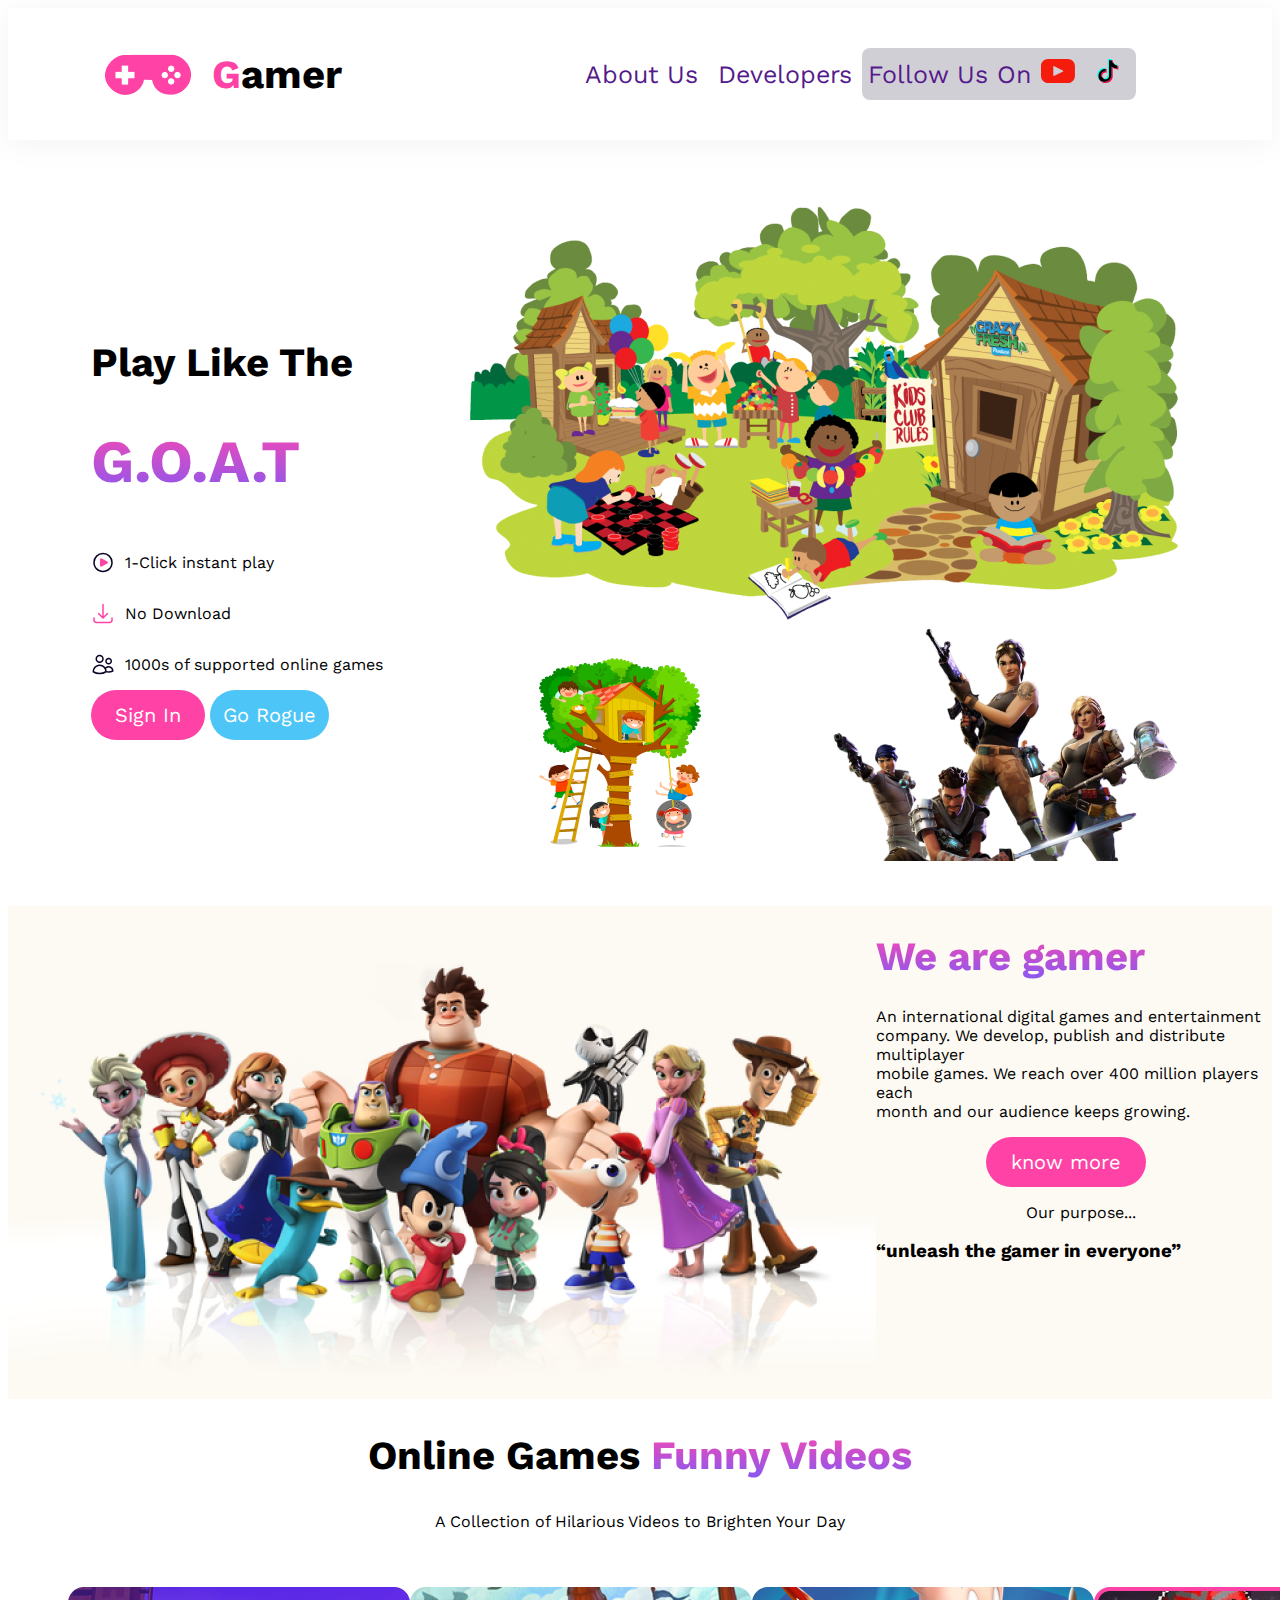
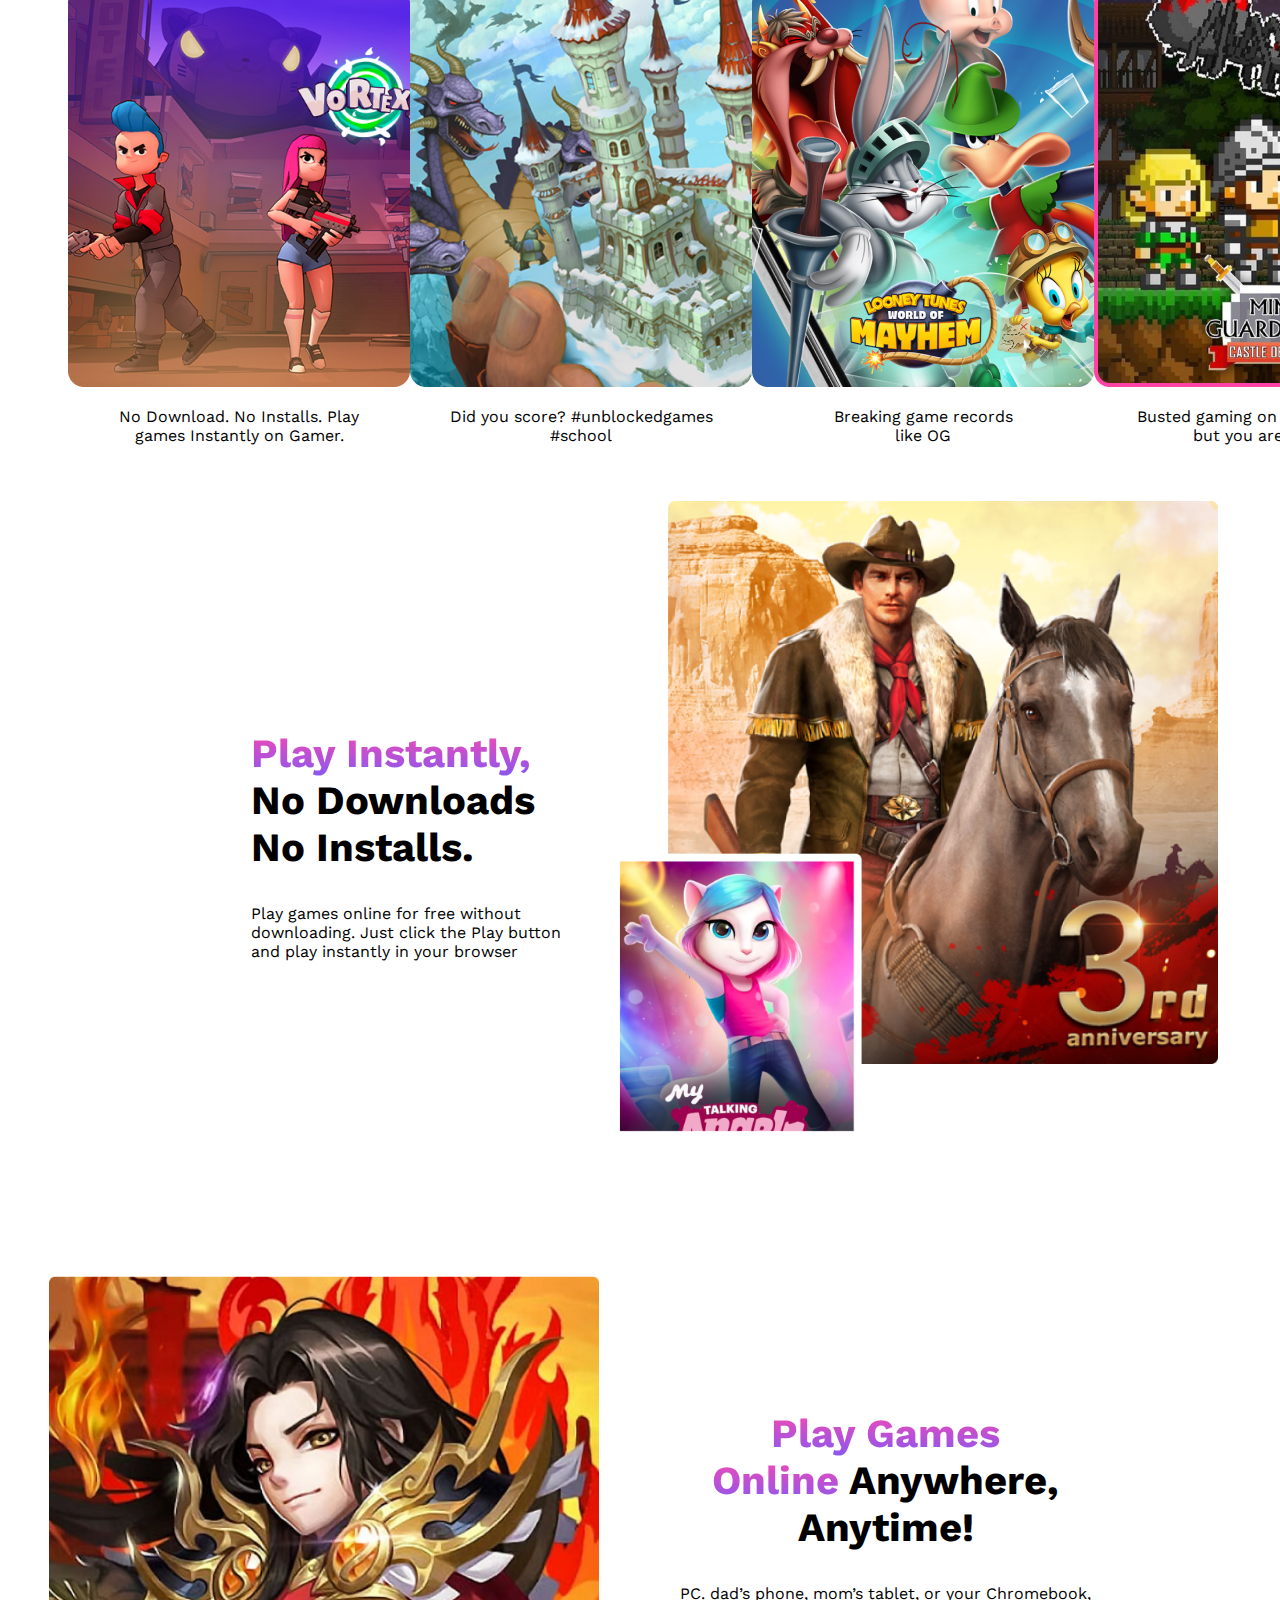
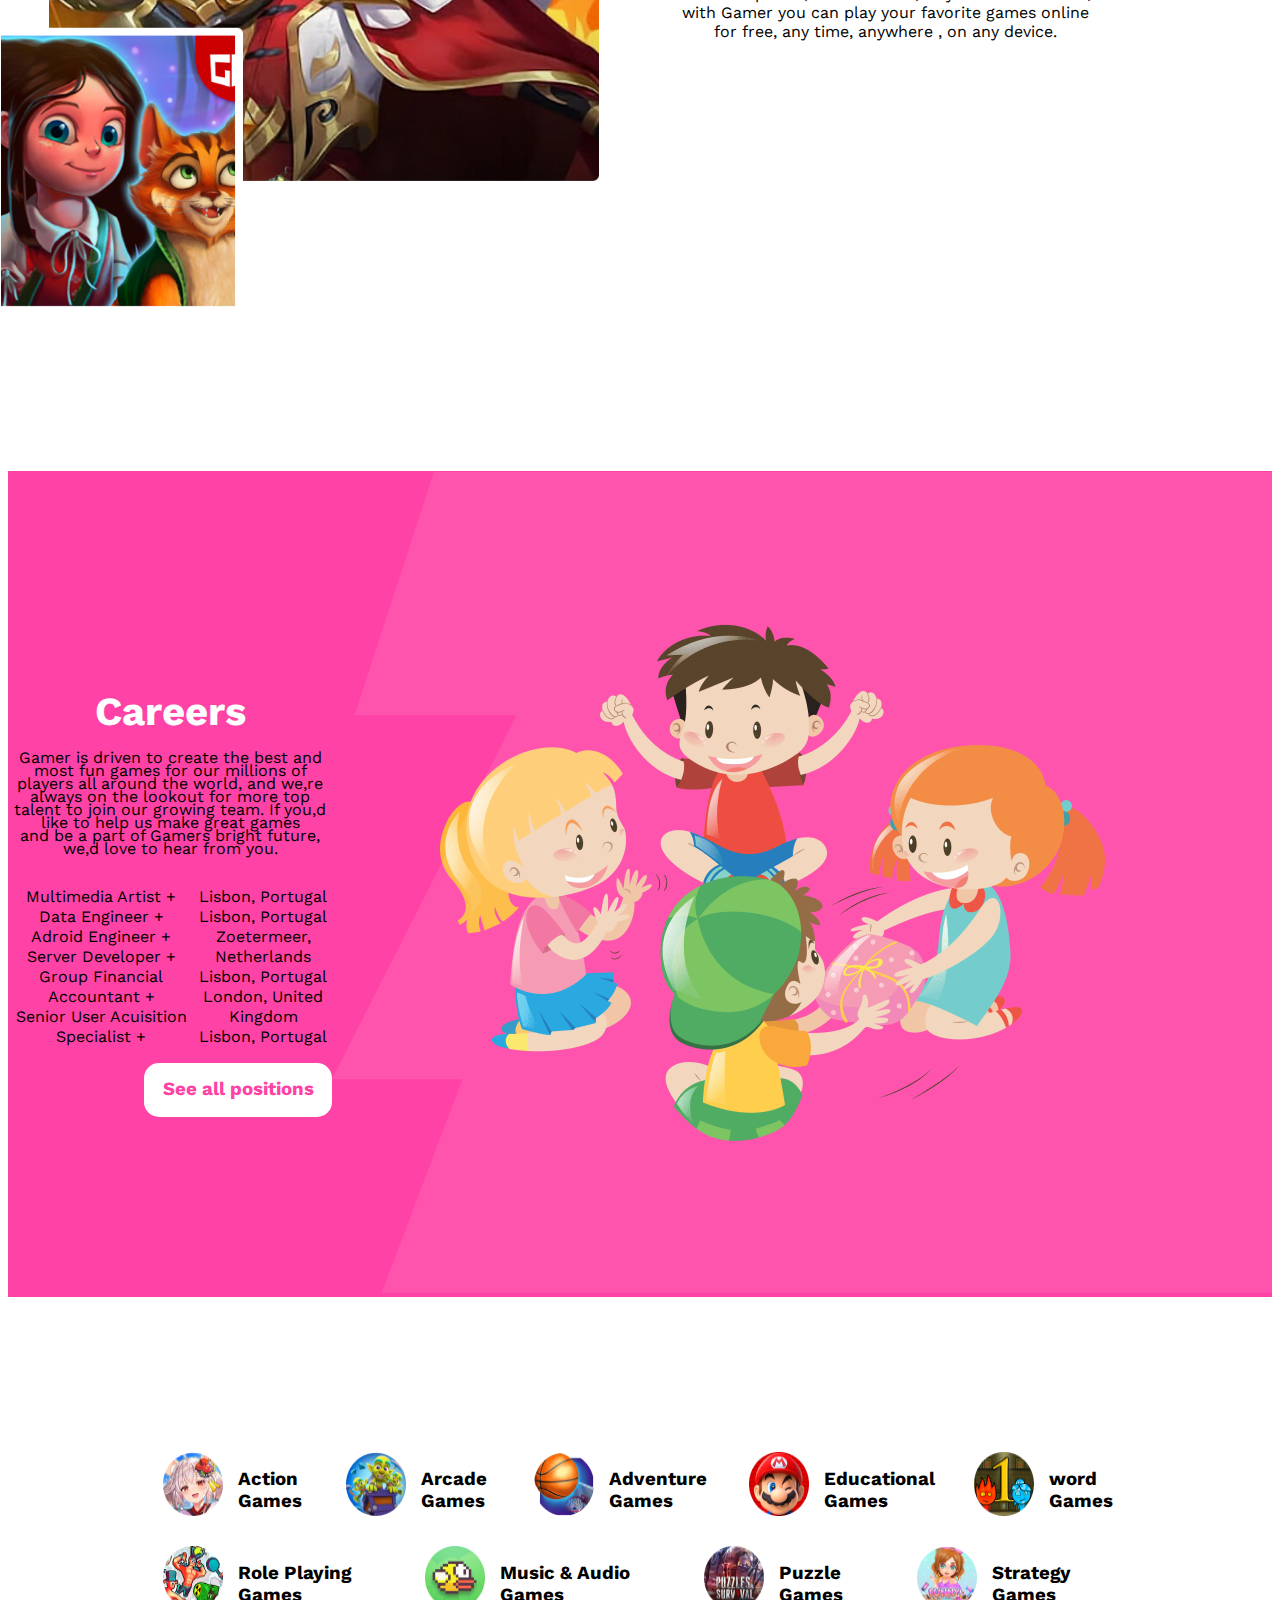
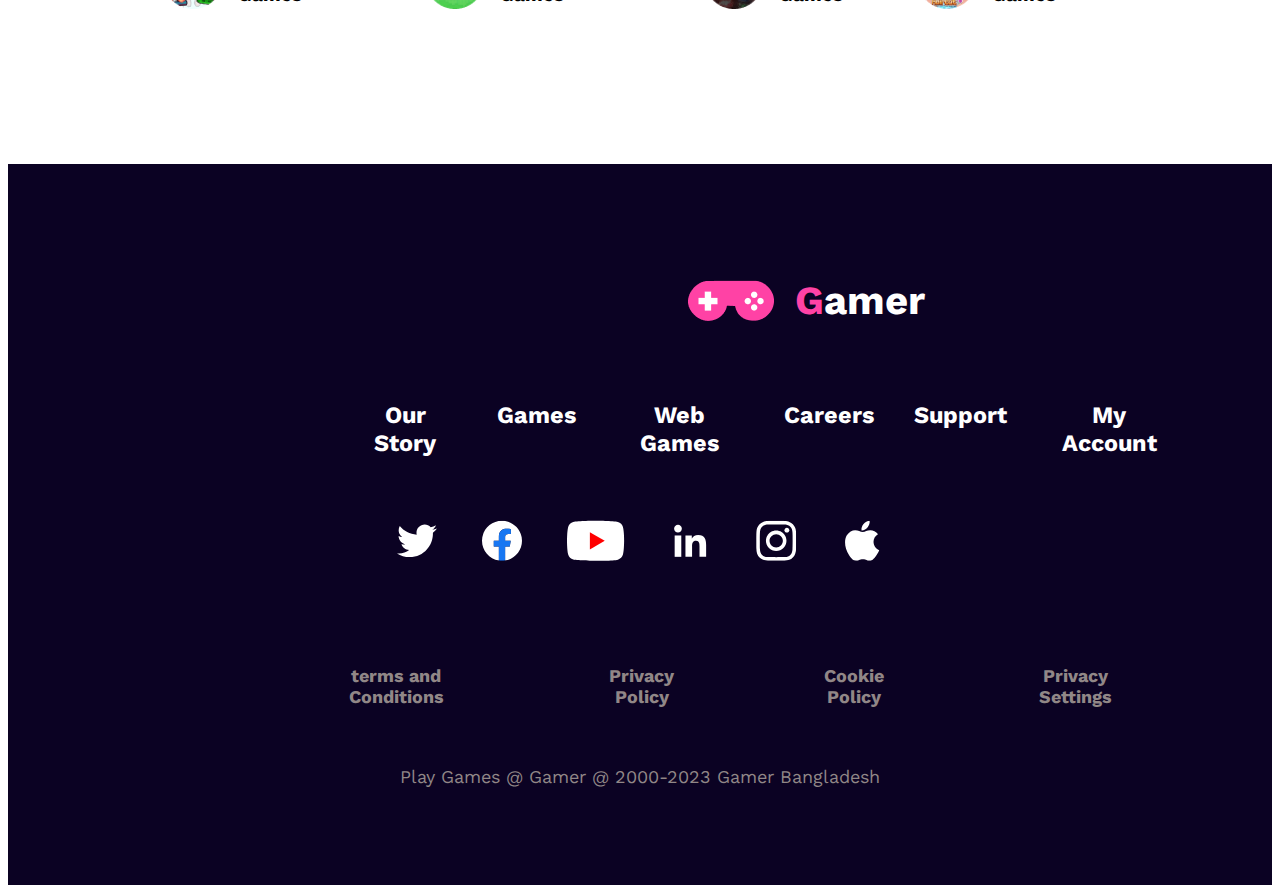
<file: index.html>
<!DOCTYPE html>
<html lang="en">
<head>
    <meta charset="UTF-8">
    <meta name="viewport" content="width=device-width, initial-scale=1.0">
    <title>Document</title>
    <link rel="stylesheet" href="style.css">
</head>
<body>
    <header>
        <nav>
            <div class="logo_area">
                <img src="images/Frame.png">
                <h2><span>G</span>amer</h2>
            </div>
            <div class="Menu_area">
            <ul>
                <li><a href="">About Us</a></li>
                <li> <a href="">Developers</a></li>
                <button class="Menu_logos">
                    <a href="">Follow Us On
                    <li><img src="images/Vector.svg"></li>
                    <li><img src="images/tik-tok 1.svg"></li>
                </a>
                </button>
                

            </ul>
        </div>

        </nav>

        <section class="play_container">
            <div class="play_like_container">
                <h2>Play Like The</h2>
                <h1> <span>G.O.A.T</span></h1>
                <div class="icon"> <img src="images/Frame.svg"> <p>1-Click instant play</p></div>
                <div class="icon"><img src="images/Frame (1).svg"><p>No Download</p></div>
                <div class="icon"><img src="images/Frame (2).svg"><p>1000s of supported online games</p></div>
                <button class="sign_btn">Sign In</button>
                <button class="go_rogue_btn">Go Rogue</button>
            </div>
            <div class="banner_image">
                <img src="images/Group 18.png">

            </div>
        </section>
    </header>
    <main>
        
       <section class="we_are_gamer_container">
            <div class="we_are_img">
                <img src="images/pngwing 4.png">

            </div>
            <div class="we_container">
                <h1 class="we_are">We are gamer</h1>
                <p class="we_des">An international digital games and entertainment <br>
                    company. We develop, publish and distribute multiplayer <br>
                    mobile games. We reach over 400 million players each <br>
                    month and our audience keeps growing.</p>
                    <button class="sign_btn">know more</button>
                    <p class="our">Our purpose...
                    </p>
                    <h3>“unleash the gamer in everyone”</h3>
                
            </div>
        </section>

        <section>
            <div class="online_game">
                <h2>Online Games <span class="funny">Funny Videos</span></h2>
                <p>A Collection of Hilarious Videos to Brighten Your Day</p>
            </div>
               <div class="online_game_img_container">
                <div class="funny_img">
                    <img src="images/Rectangle 4.png">
                    <p>No Download. No Installs. Play<br>
                        games Instantly on Gamer.</p>
                </div>
                <div class="funny_img">
                    <img src="images/Rectangle 5.png">
                    <p>Did you score? #unblockedgames<br>
                        #school</p>
                </div>
                <div class="funny_img">
                    <img src="images/Rectangle 6.png">
                    <p>Breaking game records<br>
                        like OG
                        </p>
                </div>
                <div class="funny_img">
                    <img src="images/Rectangle 7.png">
            
                       <p> Busted gaming on school laptop,<br>
                        but you are still lit</p>
                </div>

            </div>

        </section>

         <section>
            <div class="playy_Instantly_container">
            <div class="playy_container">
                <h2><span class="playy">Play Instantly, <br>
                </span>No Downloads<br>

                No Installs.</h2>
                <p>Play games online for free without <br>
                    downloading. Just click the Play button <br>
                    and play instantly in your browser</p>

            </div>
            <div class="playy_img_container">
               <!-- <div class="img1"> <img src="images/Rectangle 55.png"> </div>
                <div class="img2"><img src="images/Rectangle 66.png"> </div> -->
                <img src="images/Rectangle 55.png" class="img1">
                <img src="images/Rectangle 66.png" class="img2">
            </div>

        </div>
        </section> 

         <section class="new_container">

              <div class="playy_game_container" >
                <div class="playy_img_container">
                 <!-- <div class="img3"> <img src="images/Rectangle 67.png"> </div>
                <div class="img4"><img src="images/Rectangle 78.png"> </div>  -->
                <img src="images/Rectangle 67.png" class="img1">
                <img src="images/Rectangle 78.png" class="img2"> 


             </div>
              
                <div class="playy_containerr">
                    <h2><span class="playy"> Play Games <br>
                        Online
                    </span>Anywhere,<br>
                    Anytime!
                    </h2>
                    <p>PC. dad’s phone, mom’s tablet, or your Chromebook, <br>
                        with Gamer you can play your favorite games online <br>
                        for free, any time, anywhere , on any device.</p>
                </div>
                </div>
        </section> 
        <section class="Careers_section">

            <div class="careeres_container">
                <div class="careeres_info">
                    <h2>Careers</h2>
                    <p>Gamer is driven to create the best and most fun games for our millions of <br>
                        players all around the world, and we,re always on the lookout for more top <br>
                        talent to join our growing team. If you,d like to help us make great games <br>
                        and be a part of Gamers bright future, we,d love to hear from you.</p>
                </div>
                <div class="Careers_des">
                    <div>
                        <p>
                            Multimedia Artist + <br>

                           Data Engineer + <br>

                           Adroid Engineer + <br>

                            Server Developer + <br>

                            Group Financial Accountant + <br>

                             Senior User Acuisition Specialist +
                        
                            </p>
                    </div>
                    <div>
                       <p>
                        Lisbon, Portugal <br>

                       Lisbon, Portugal<br>

                        Zoetermeer, Netherlands<br>

                        Lisbon, Portugal<br>

                        London, United Kingdom<br>

                        Lisbon, Portugal<br>

                       </p>
                    </div>
                </div>
                <div class="see_all">
                    <h3>See all positions</h3>
                </div>


            </div>
            <div class="Careers_img">
                <img src="images/Group 65.png">

            </div>
        </section>

        <section>
            <div class="icons_container">
                <div class="five_icons">
                    <div class="icons_title">
                        <img src="images/Rectangle 11.png">
                        <h3>Action Games</h3>
                    </div>
                    <div class="icons_title">
                        <img src="images/Rectangle 12.png">
                        <h3>Arcade Games</h3>
                    </div>
                    <div class="icons_title">
                        <img src="images/Rectangle 13.png">
                        <h3>Adventure Games</h3>
                    </div>
                    <div class="icons_title">
                        <img src="images/Rectangle 14.png">
                        <h3>Educational Games</h3>
                    </div>
                    <div class="icons_title">
                        <img src="images/Rectangle 15.png">
                        <h3>word Games</h3>
                    </div>
                    
                </div>
                <div class="four_icons">
                    <div class="icons_title">
                        <img src="images/Rectangle 16.png">
                        <h3>Role Playing Games</h3>
                    </div>
                    <div class="icons_title">
                        <img src="images/Rectangle 17.png">
                        <h3>Music & Audio Games</h3>
                    </div>
                    <div class="icons_title">
                        <img src="images/Rectangle 18.png">
                        <h3>Puzzle Games</h3>
                    </div>
                    <div class="icons_title">
                        <img src="images/Rectangle 19.png">
                        <h3>Strategy Games</h3>
                    </div>
                </div>

            </div>
        </section>

        </main>
    <footer class="footer_container">
        <div class="logo_area">
            <img src="images/Frame.png">
            <h2><span>G</span>amer</h2>
        </div>
        <div class="footer_des">
            <h3>Our Story</h3>
            <h3>Games</h3>
            <h3>Web Games</h3>
            <h3>Careers</h3>
            <h3>Support</h3>
            <h3>My Account</h3>
        </div>
        <div class="social_media_icons">
            <img src="images/twitter 1.svg" alt="">
            <img src="images/facebook 1.svg" alt="">
            <img src="images/Group 49.svg" alt="">
            <img src="images/linkedin 1.svg" alt="">
            <img src="images/instagram 1.svg" alt="">
            <img src="images/apple 1.svg" alt="">
            
        </div>
        <div class="terms_container">
            <h5>terms and Conditions</h5>
            <h5>Privacy Policy</h5>
            <h5>Cookie Policy</h5>
            <h5>Privacy Settings</h5>
        </div>
        <div class="footer_navber">
            <p>Play Games @ Gamer @ 2000-2023 Gamer Bangladesh</p>
        </div>
        
       
    </footer>
</body>
</html>
</file>
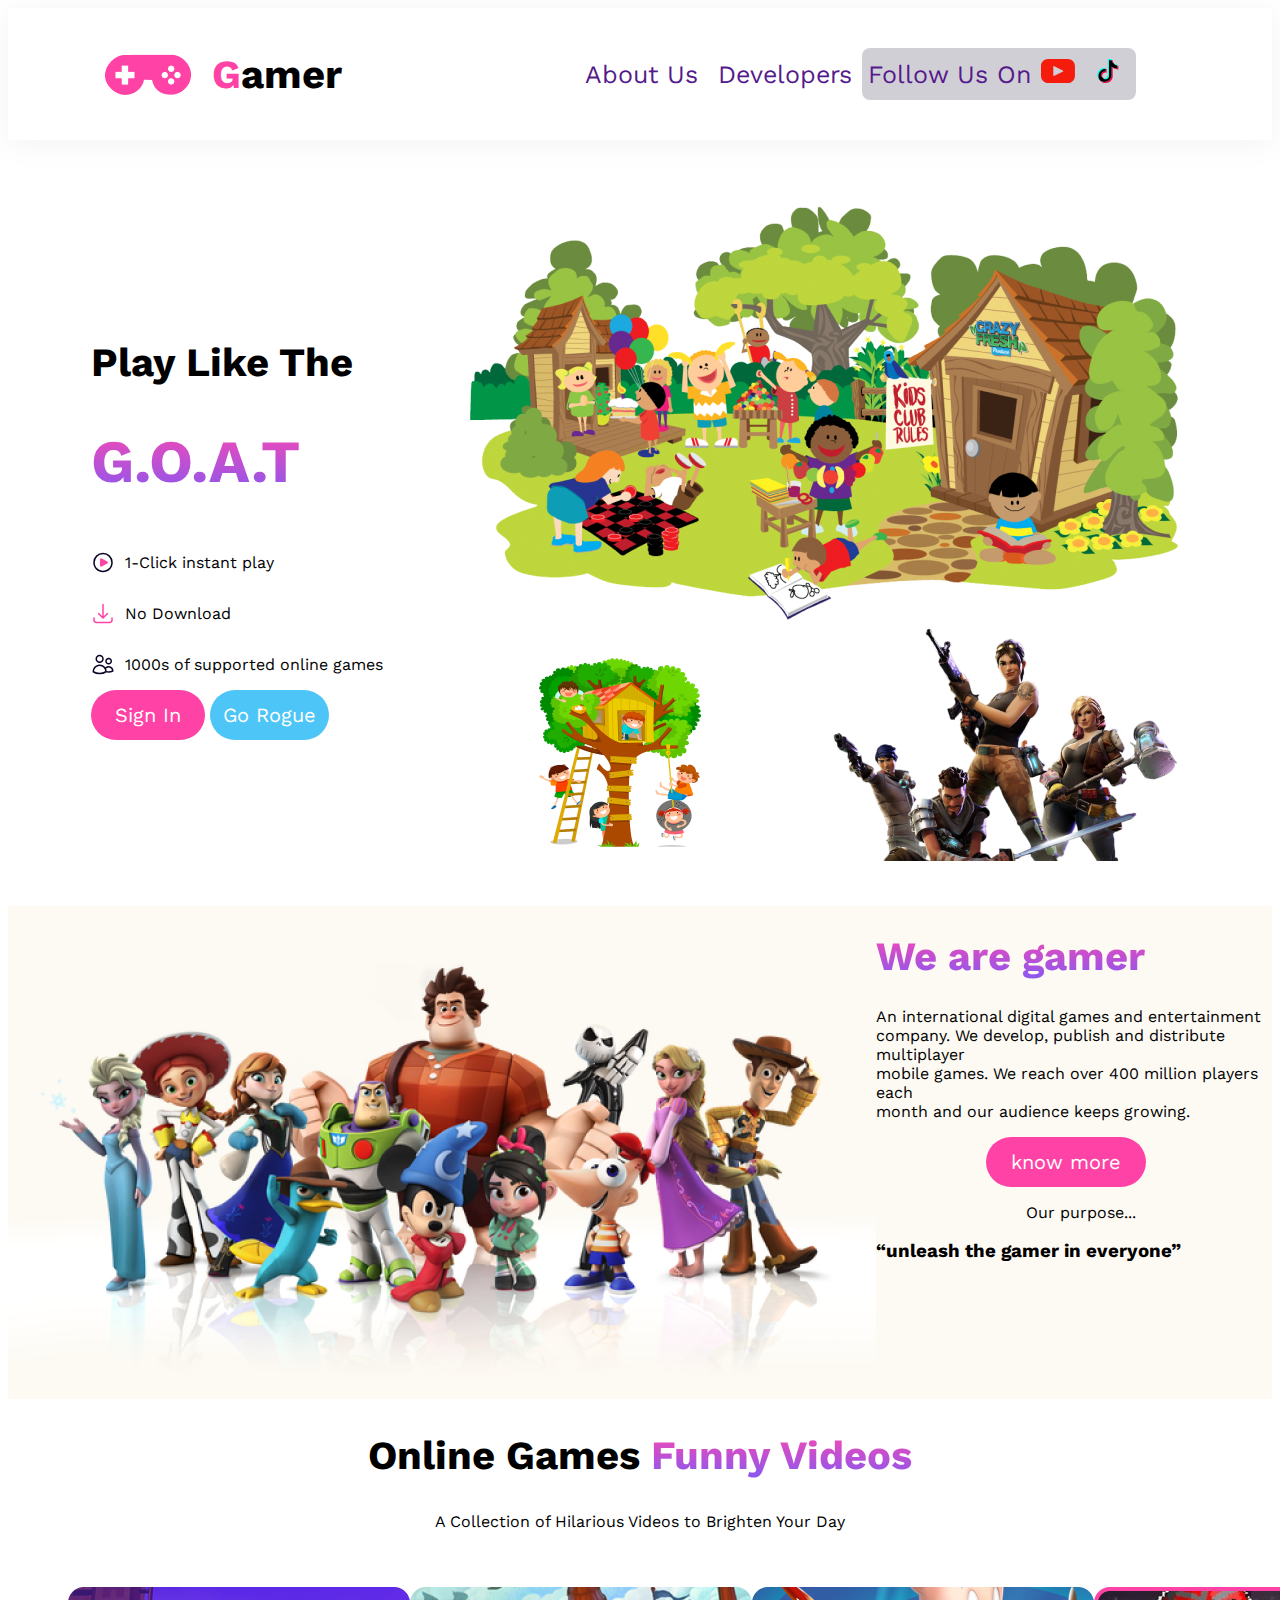
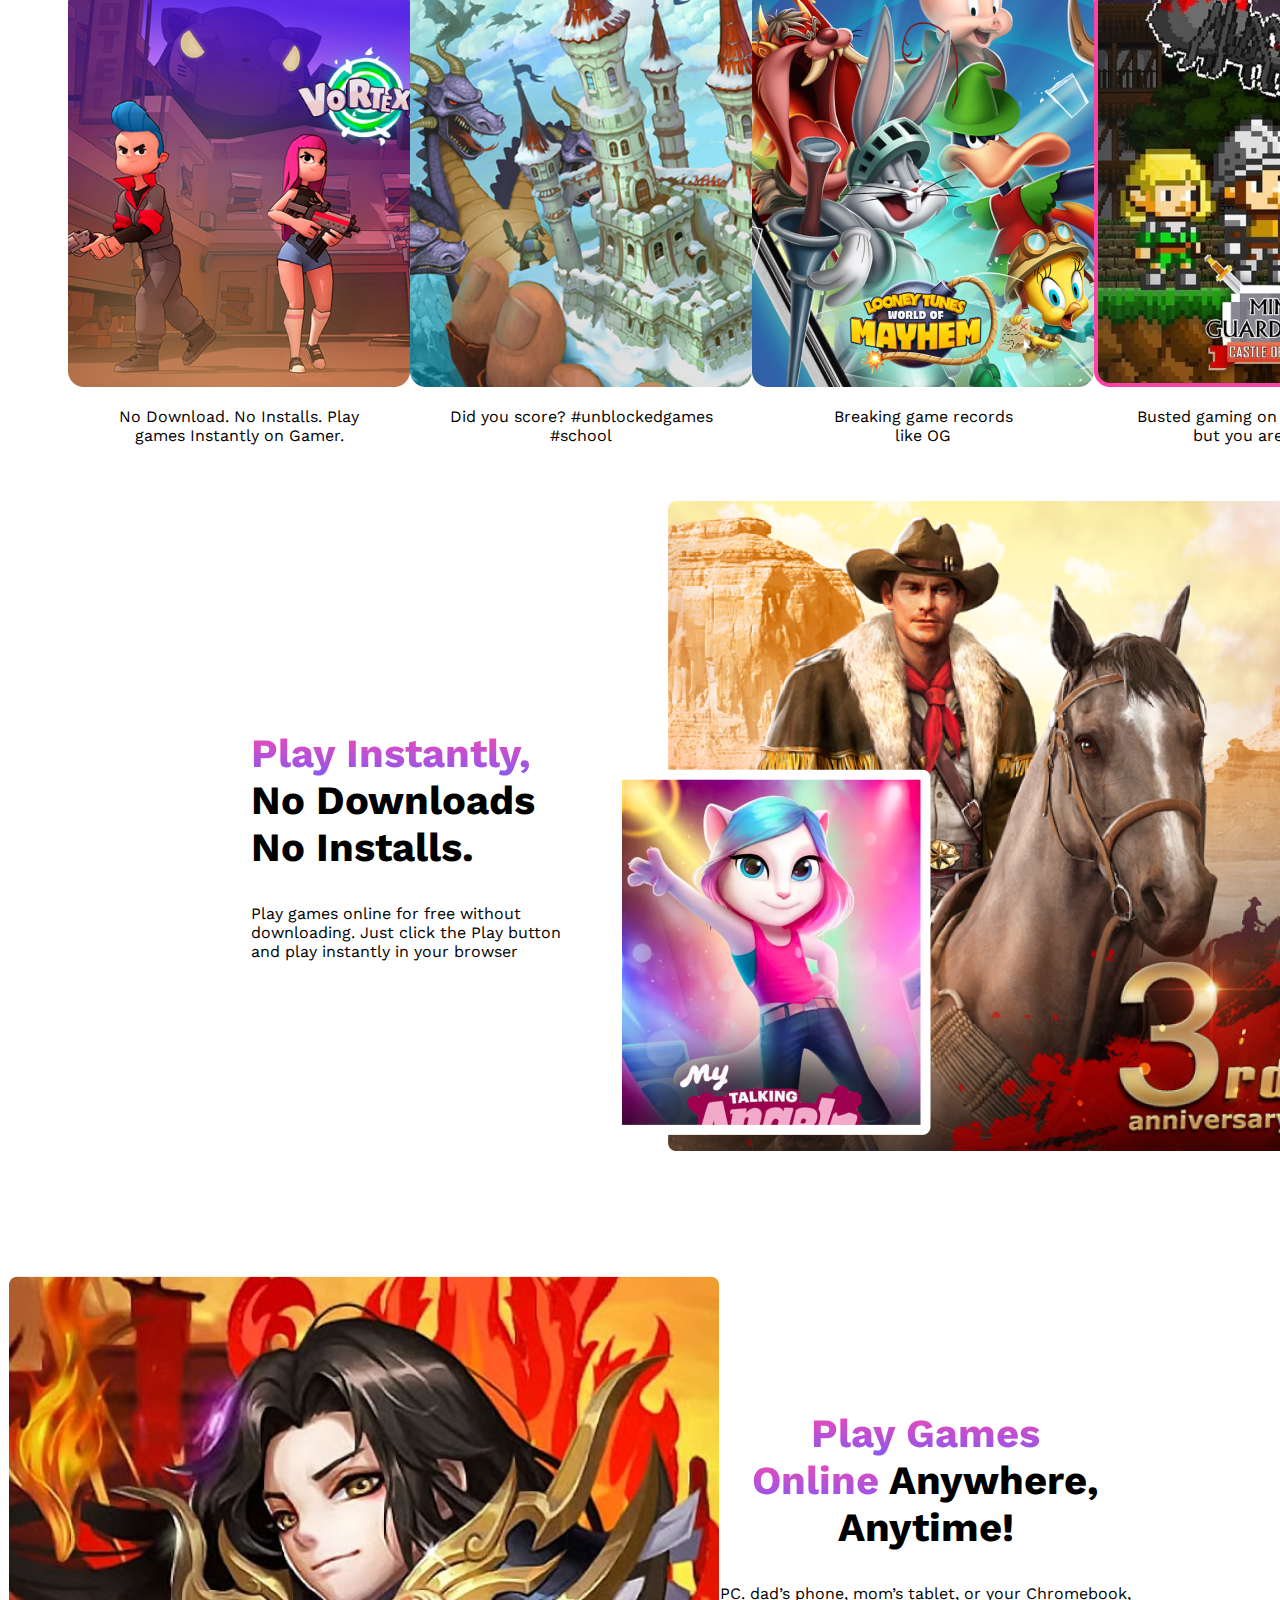
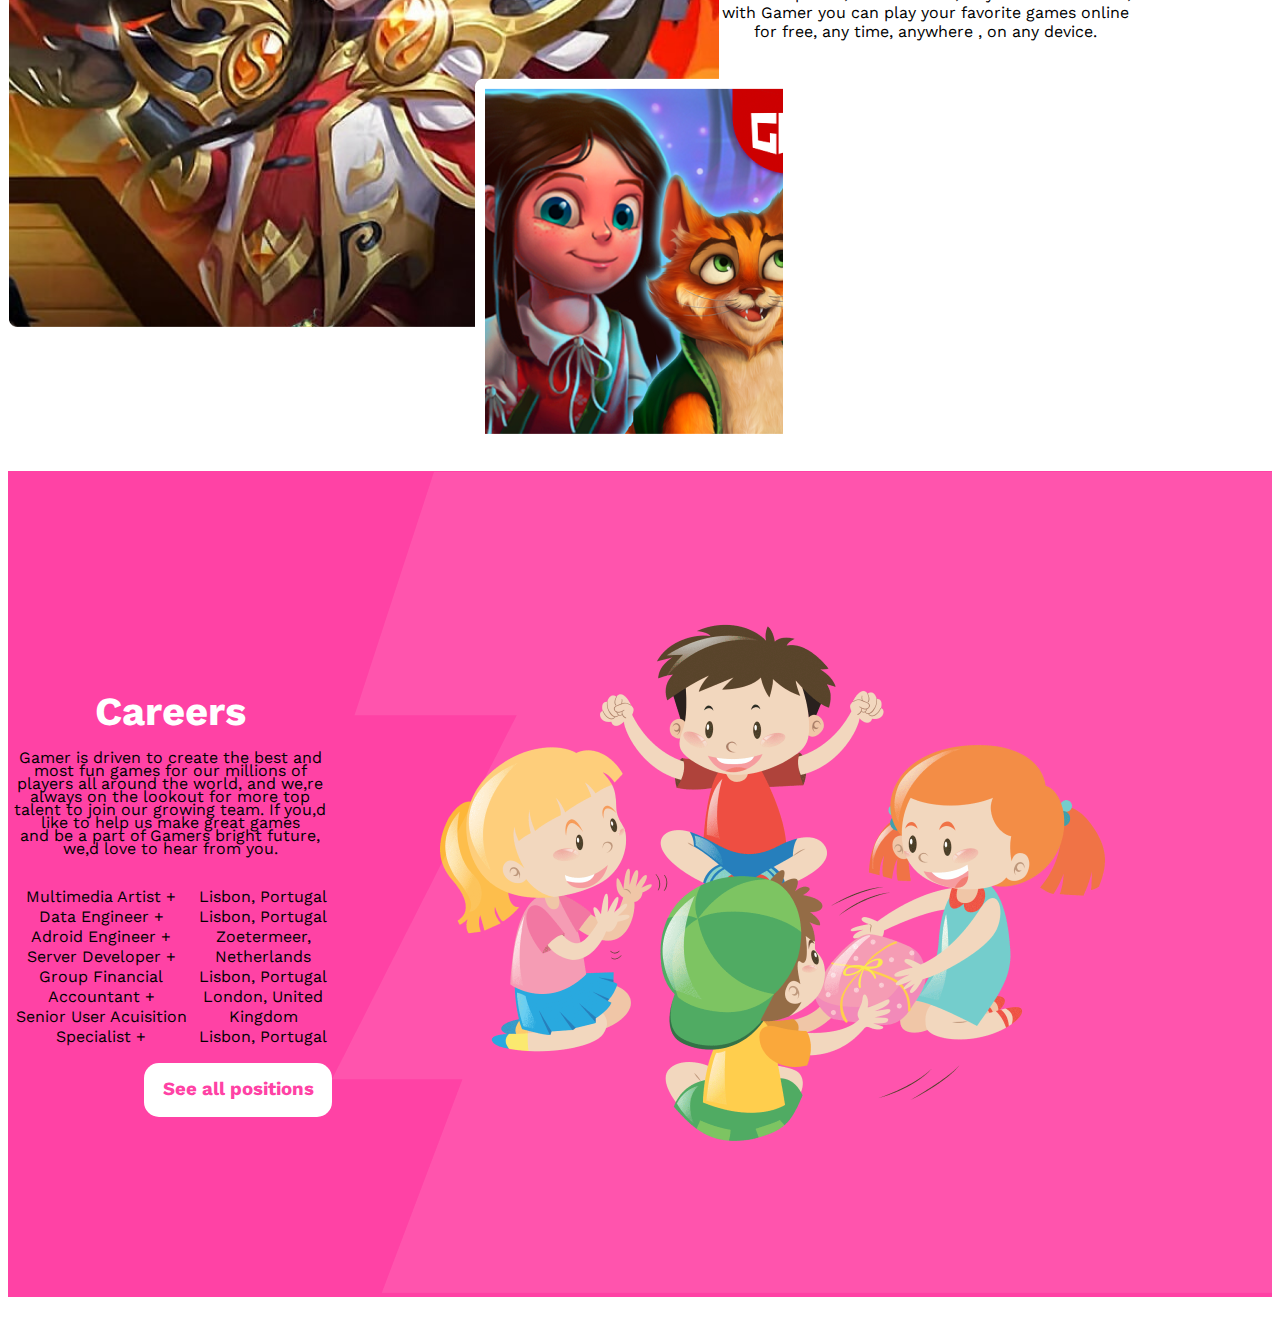
<file: gamer.html>
<!DOCTYPE html>
<html lang="en">
<head>
    <meta charset="UTF-8">
    <meta name="viewport" content="width=device-width, initial-scale=1.0">
    <title>Document</title>
    <link rel="stylesheet" href="style.css">
</head>
<body>
    <header>
        <nav>
            <div class="logo_area">
                <img src="images/Frame.png">
                <h2><span>G</span>amer</h2>
            </div>
            <div class="Menu_area">
            <ul>
                <li><a href="">About Us</a></li>
                <li> <a href="">Developers</a></li>
                <button class="Menu_logos">
                    <a href="">Follow Us On
                    <li><img src="images/Vector.svg"></li>
                    <li><img src="images/tik-tok 1.svg"></li>
                </a>
                </button>
                

            </ul>
        </div>

        </nav>

        <section class="play_container">
            <div class="play_like_container">
                <h2>Play Like The</h2>
                <h1> <span>G.O.A.T</span></h1>
                <div class="icon"> <img src="images/Frame.svg"> <p>1-Click instant play</p></div>
                <div class="icon"><img src="images/Frame (1).svg"><p>No Download</p></div>
                <div class="icon"><img src="images/Frame (2).svg"><p>1000s of supported online games</p></div>
                <button class="sign_btn">Sign In</button>
                <button class="go_rogue_btn">Go Rogue</button>
            </div>
            <div class="banner_image">
                <img src="images/Group 18.png">

            </div>
        </section>
    </header>
    <main>
        
       <section class="we_are_gamer_container">
            <div class="we_are_img">
                <img src="images/pngwing 4.png">

            </div>
            <div class="we_container">
                <h1 class="we_are">We are gamer</h1>
                <p class="we_des">An international digital games and entertainment <br>
                    company. We develop, publish and distribute multiplayer <br>
                    mobile games. We reach over 400 million players each <br>
                    month and our audience keeps growing.</p>
                    <button class="sign_btn">know more</button>
                    <p class="our">Our purpose...
                    </p>
                    <h3>“unleash the gamer in everyone”</h3>
                
            </div>
        </section>

        <section>
            <div class="online_game">
                <h2>Online Games <span class="funny">Funny Videos</span></h2>
                <p>A Collection of Hilarious Videos to Brighten Your Day</p>
            </div>
               <div class="online_game_img_container">
                <div class="funny_img">
                    <img src="images/Rectangle 4.png">
                    <p>No Download. No Installs. Play<br>
                        games Instantly on Gamer.</p>
                </div>
                <div class="funny_img">
                    <img src="images/Rectangle 5.png">
                    <p>Did you score? #unblockedgames<br>
                        #school</p>
                </div>
                <div class="funny_img">
                    <img src="images/Rectangle 6.png">
                    <p>Breaking game records<br>
                        like OG
                        </p>
                </div>
                <div class="funny_img">
                    <img src="images/Rectangle 7.png">
            
                       <p> Busted gaming on school laptop,<br>
                        but you are still lit</p>
                </div>

            </div>

        </section>

         <section>
            <div class="playy_Instantly_container">
            <div class="playy_container">
                <h2><span class="playy">Play Instantly, <br>
                </span>No Downloads<br>

                No Installs.</h2>
                <p>Play games online for free without <br>
                    downloading. Just click the Play button <br>
                    and play instantly in your browser</p>

            </div>
            <div class="playy_img_container">
               <div class="img1"> <img src="images/Rectangle 55.png"> </div>
                <div class="img2"><img src="images/Rectangle 66.png"> </div>

            </div>

        </div>
        </section> 

        <section>

              <div class="playy_game_container" >
                <div class="playy_img_container">
                <div class="img3"> <img src="images/Rectangle 67.png"> </div>
                <div class="img4"><img src="images/Rectangle 78.png"> </div>
            </div>
              
                <div class="playy_containerr">
                    <h2><span class="playy"> Play Games <br>
                        Online
                    </span>Anywhere,<br>
                    Anytime!
                    </h2>
                    <p>PC. dad’s phone, mom’s tablet, or your Chromebook, <br>
                        with Gamer you can play your favorite games online <br>
                        for free, any time, anywhere , on any device.</p>
                </div>
                </div>
        </section> 

        <section class="Careers_section">

            <div class="careeres_container">
                <div class="careeres_info">
                    <h2>Careers</h2>
                    <p>Gamer is driven to create the best and most fun games for our millions of <br>
                        players all around the world, and we,re always on the lookout for more top <br>
                        talent to join our growing team. If you,d like to help us make great games <br>
                        and be a part of Gamers bright future, we,d love to hear from you.</p>
                </div>
                <div class="Careers_des">
                    <div>
                        <p>
                            Multimedia Artist + <br>

                           Data Engineer + <br>

                           Adroid Engineer + <br>

                            Server Developer + <br>

                            Group Financial Accountant + <br>

                             Senior User Acuisition Specialist +
                        
                            </p>
                    </div>
                    <div>
                       <p>
                        Lisbon, Portugal <br>

                       Lisbon, Portugal<br>

                        Zoetermeer, Netherlands<br>

                        Lisbon, Portugal<br>

                        London, United Kingdom<br>

                        Lisbon, Portugal<br>

                       </p>
                    </div>
                </div>
                <div class="see_all">
                    <h3>See all positions</h3>
                </div>


            </div>
            <div>
                <img src="images/Group 65.png">

            </div>
        </section>
    </main>
</body>
</html>
</file>
<file: style.css>
@import url('https://fonts.googleapis.com/css2?family=Work+Sans:ital,wght@0,100..900;1,100..900&display=swap');

*{
    font-family: "Work Sans", sans-serif;
}

nav{
    display: flex;
    justify-content: space-around;
    align-items: center;
    background: #fff;
    box-shadow: 0px 4px 30px 0px rgb(0,0,0,0.05);
}
.logo_area span{
    color: #ff42a5;

}
.logo_area{
    display: flex;
    align-items: center;
    gap: 20px;
}
.Menu_area ul{
    display: flex;
    margin: 20px;
    padding: 20px;
    align-items: center;
}
.Menu_area ul li {
    padding: 10px;
    list-style: none;
}
.Menu_area ul li a{
    text-decoration: none;
    font-size: 25px;
}
.Menu_logos a{
    display: flex;
    align-items: center;
    text-decoration: none;
    font-size: 25px;

}
.Menu_logos{
    border: 0;
    border-radius: 8px;
    background: rgb(11,2,35,0.19);
}

/* navber close */


 /* section one start */

.play_container{
    display: flex;
    justify-content: space-around;
    align-items: center;
    background: #fff;
    margin: 40px;


}
.play_like_container{
    background-image: url(images/Group 14.png);
    background-repeat:no-repeat
}

  
   
.play_container .icon{
    display: flex;
    gap: 10px;
}
h1{
    font-size: 60px;
     background: linear-gradient(180deg, #F948B2 0%, #8758F1 100%);
    background-clip: text;
    -webkit-background-clip: text;
    -webkit-text-fill-color: transparent;
}
h2{
    font-size: 40px;
}
.sign_btn{
    border-radius: 48px;
    background: var(--Linear, linear-gradient(90deg, #FF42A5 13.13%, #FF42A5 87.94%));
    font-size: 20px ;
    color: #FFFFFF;
    border: none;
    padding: 13px;
    width: 114px;


}
.go_rogue_btn{
    border-radius: 48px;
    background: #4EC5F7;
    font-size: 20px ;
    color: #FFFFFF;
    border: none;
    padding: 13px;

}
.play_container .img{
    width: 100px;
   
}
 /* section one end */

 .we_are_gamer_container{
    display: flex;
    justify-content: space-around;
    background-color: rgb(248, 237, 214,0.3);
 }
 .we_are{
    font-size: 40px;
    
 }
 .we_are_gamer_container .sign_btn{
    border-radius: 25px;
    width: 160px;
    margin-left: 110px;

 }
 /* .we_des{
    text-align: right;
     */
 
 .our{
    margin-left: 150px;
 }

 /* section two end */

 .online_game{
    text-align: center;
    font-family: "Work Sans";
 }
 .funny{
    background: linear-gradient(180deg, #F948B2 0%, #8758F1 100%);
    background-clip: text;
    -webkit-background-clip: text;
    -webkit-text-fill-color: transparent;

 }
 .online_game_img_container{
    text-align: center;
    display: flex;
    justify-content: space-around;
    margin: 0px auto;
    padding: 40px 60px;
    font-family: "Work Sans";

    
 }
 .online_game_img_container .funny_img{
    /* gap: -10px;
    height: 20px; */
    width: 100;
    
 }


 /* section three end */

 /* .playy_Instantly_container{
    display: flex;
    justify-content: space-around;
    align-items: center;
    background-color: #fff;
    margin-left: 20px;

    
 } */
 .playy_Instantly_container{
    display: flex;
    justify-content: space-around;
    align-items: center;
    background-color: #fff;
    margin-left: 20px;

    
 }

 .playy_container{
     /* display: inline; */
    padding-bottom: 104px;
    padding-left: 169px; 
    margin-left: 0px;

 }
/* .playy_img_container{
    display: inline;
   height: 775px;
   padding-left: 150px;
   
        
}  */

.playy_img_container{
    position: relative;
   height: 775px;
   /* padding-left: 150px; */
   
        
} 

 /* .img1{
    width: 100%;

}  */
.img1{
    width: 550px;
} 
/* .img2{
    
    width: 342;
    padding: 0px;
   position:relative;
   bottom: 310px;
   margin-right: 360px;
   right: 170px;
   

} */
.img2{
    
    width: 250px;
        
    padding: 0px;
        
    position: absolute;
        
    bottom: 137px;
        
    /* margin-right: 360px; */
        
    right: 356px;
    }
.playy{
    background: linear-gradient(180deg, #F948B2 0%, #8758F1 100%);
background-clip: text;
-webkit-background-clip: text;
-webkit-text-fill-color: transparent;
}
 /* section four end */

 .playy_game_container{
    display: flex;
    justify-content: space-around;
    text-align: center;
 }
 .playy_containerr{
    padding-top: 100px; 
    padding-right: 140px;
   
 }
 .img5{

    
        width: 250px;
            
        padding: 0px;
            
        position: absolute;
            
        bottom: 137px;
            
        /* margin-right: 360px; */
            
        right: -109px;
        }
 }
     
 .img3{
    width: 100%;
 }
.img4{
    
    width: 342;
    padding: 0px;
   position:relative;
   bottom: 253px;
   /* margin-left: 608px; */
   left: 270px;
   
}

/* section five end */



.Careers_section{
    background-color: #FF42A5;
    display: flex;
    justify-content: space-between;
    text-align: center;
    margin: 20px auto;
    /* padding: 0px 30px 40px 0px; */
     
} 
.careeres_container{
    text-align: center;
    line-height: 13px;
    padding-top: 200px
} 
.careeres_container h2{
    color: white;
    
    

}
.Careers_des{
    display: flex;
    justify-content: space-between;
}
.Careers_des p{
    line-height: 20px;
} 

.see_all{
    border-radius: 15px;
    border: 0px;
    /* width: 300px; */
    color: #ff42a5;
    background-color: #fff;
    padding: 2px;
    text-align: center;
    width: 184px;
    margin-left: 136px;

}
  /* careers section done */
 
 .icons_container{
    padding: 120px;
    margin: 20px;
 }
 .five_icons{
    display: flex;
 }
 .four_icons{
    display: flex;
    position: 70px;
 }
 .icons_title{
    display: flex;
    padding: 0px;
    width: 320;
 }
 .icons_title h3{
    padding-top: 12px;
 }
 .icons_title img{
    padding: 15px;
    
 }
 /* icons section done */


 /* footer section starting */

 .footer_container{
    text-align: center;
    background-color: #0B0223;
    padding: 80px;
 }
 .footer_container .logo_area{
    display: flex;
    align-items: center;
    gap: 20px;
    color: #fff;
    margin-left: 600px;
 }
 /* ..logo_area h2{
    color: #fff;
 } */

 .footer_des{
    display: flex;
    margin-left: 246px;
    color: #fff;
    font-size: 20px;

 }
 .footer_des h3{
    padding: 20px;
 }
 .social_media_icons img{
    padding: 20px;

 }
 .terms_container{
    display: flex;
    margin-left: 170px;
    margin-bottom: -40px;
 }
 .terms_container h5{
    padding: 50px;
    color: #918787;
    font-size: 18px;

 }
 .footer_navber{
    color: #918787;
    font-size: 18px;
 }





/* <mobile device */

@media screen and (max-width: 576px) {
    nav, .Menu_area ul, .play_container, .playy_img_container{
        flex-direction: column;
        
    }
    .play_container{
        display: inline;
    
    }
    .play_like_container{
        margin-left: 80px;
    }
    .banner_image img {
        width: 100%;
    }
    .we_are_gamer_container{
        display: inline;
    }
    .we_are_img img{
        width: 100%;
    }
    .we_container{
        margin: 0,auto;
    }
    .online_game_img_container{
        display: inline;
        width: 100;
    }
    .playy_Instantly_container {
        flex-direction: column;
    }

    .playy_container {
        text-align: center;
        margin-left: -156px;
    }
    .playy_containerr {
        padding-right: 0px;
    }
    
   
     .img1{
        width: 378px;
        margin-left: -11px;
    } 
     
      .img2{
        width: 206px;
    
       bottom: 298px;
    

    
      right: 197px;
      }
      .img5 {
        width: 250px;
        padding: 0px;
        position: absolute;
        bottom: 255px;
        /* margin-right: 360px; */
        right: 0px;
    }
    
    
      
    .playy_game_container{
        /* display: inline; */
        flex-direction: column-reverse;
    } 
    .Careers_section{
        /* display: inline; */
        flex-direction: column;
        margin-top: -243px;
    }
    .careeres_container{
        /* display: inline; */
        /* background-color: #8f3e68; */
        padding-top: 70px;
    }
    
    .Careers_img img{
        width: 100%;
    }
    .icons_container{
        padding: 0px;
    }
    .five_icons{
        display: grid;
        grid-template-columns: repeat(2, 1fr);
        
    }
    .four_icons{
        display: grid;
        grid-template-columns: repeat(2, 1fr);
    }
    .footer_container{
        padding: 0px;
    }
    .footer_container .logo_area{
        margin-left: 0px;
    padding: 20px;
    }
    .footer_des{
        margin-left: 0px;
        display: grid;
        grid-template-columns: repeat(3, 1fr);
    }
    .terms_container{
        display: grid;
        grid-template-columns: repeat(2, 1fr);
        margin-left: 0px;
    }
    .new_container{
        margin-top: -368px;
    }
}
</file>
